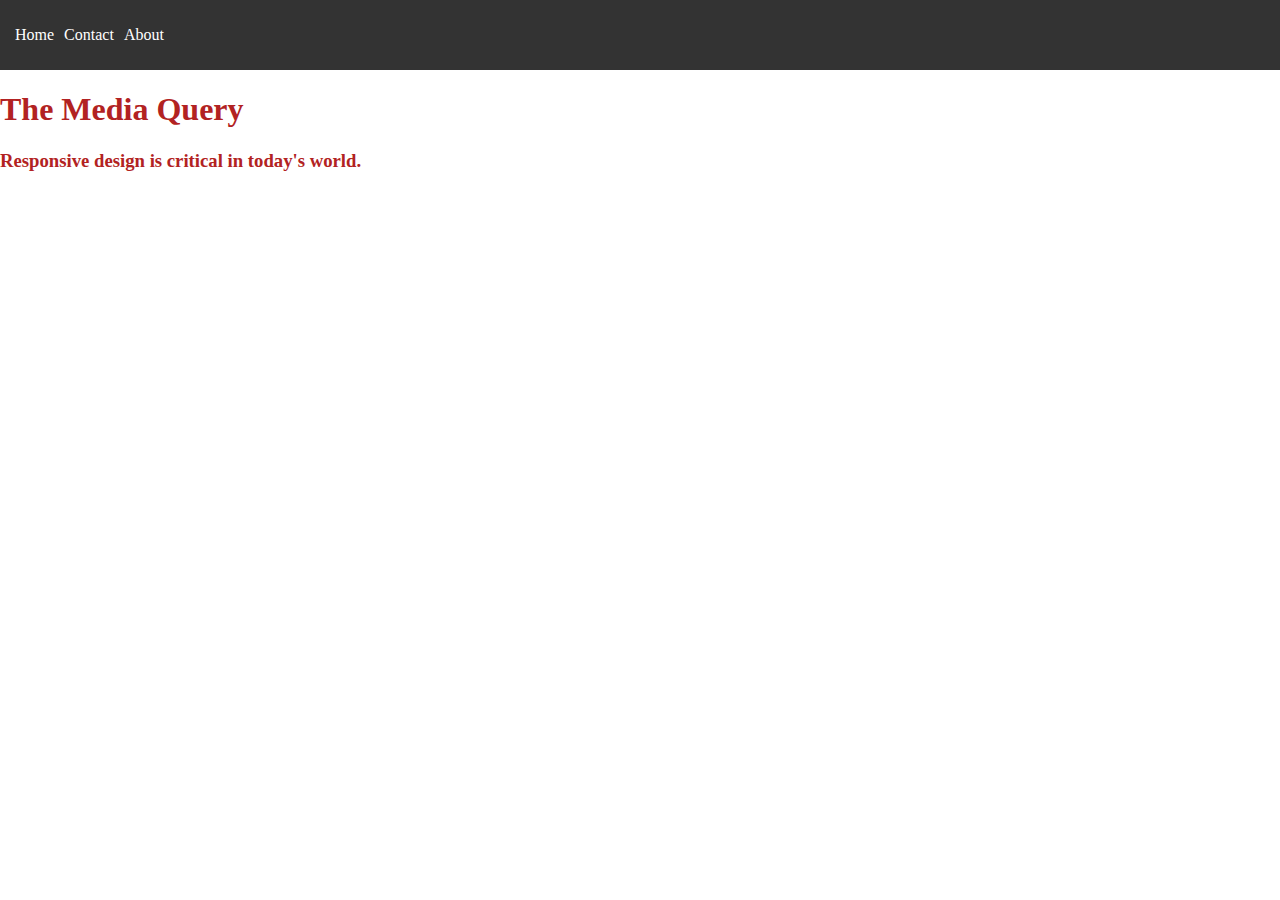
<file: mediaQuery/index.html>
<!DOCTYPE html>
	<head>
		<meta charset="utf-8">
		<title>Media Q</title>
		<meta name="description" content="">
		<meta name="viewport" content="width=device-width, initial-scale=1">
		<link rel="stylesheet" href="styles.css">
	</head>
	<body>
		<nav class="desktop-nav">
			<a href="#">Home</a>
			<a href="#">Contact</a>
			<a href="#">About</a>
		</nav>
		<nav class="mobile-nav">
			<div>&#x2630;</div>
		</nav>
		<h1 class="title">The Media Query</h1>
		<h3 class="sub-title">Responsive design is critical in today's world.</h3>
	</body>
</html>
</file>
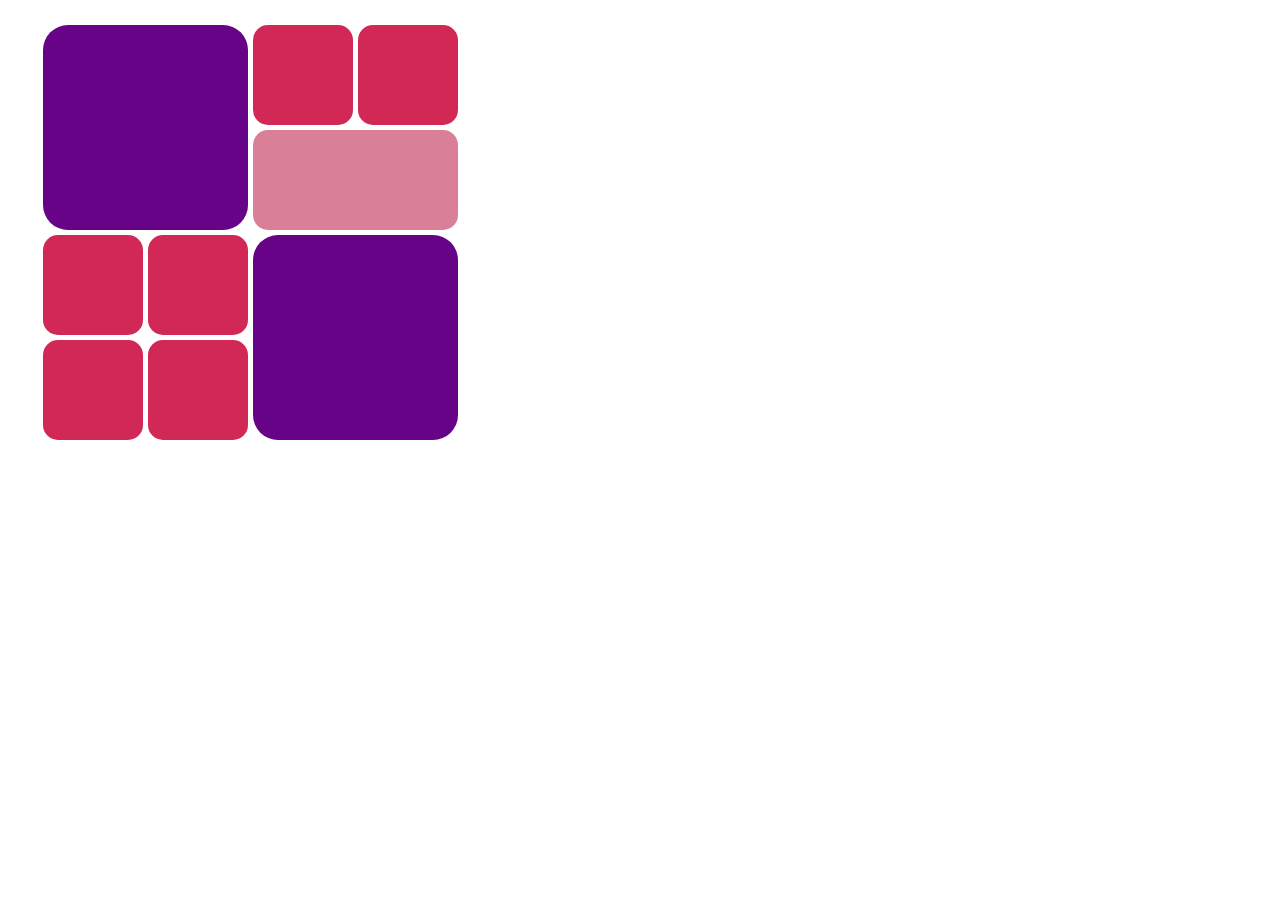
<file: grid.html>
<!DOCTYPE html>
<html>
    <head>
        <meta charset="utf-8">
        <meta http-equiv="X-UA-Compatible" content="IE=edge">
        <title></title>
        <meta name="description" content="">
        <meta name="viewport" content="width=device-width, initial-scale=1">
        <link rel="stylesheet" href="grid.css">
    </head>
    <body>
        <div class="container">
            <div class="div1"></div>
            <div class="div2"></div>
            <div class="div3"></div>
            <div class="div4"></div>
            <div class="div5"></div>
            <div class="div6"></div>
            <div class="div7"></div>
            <div class="div8"></div>
            <div class="div9"></div>
        </div>
    </body>
</html>
</file>
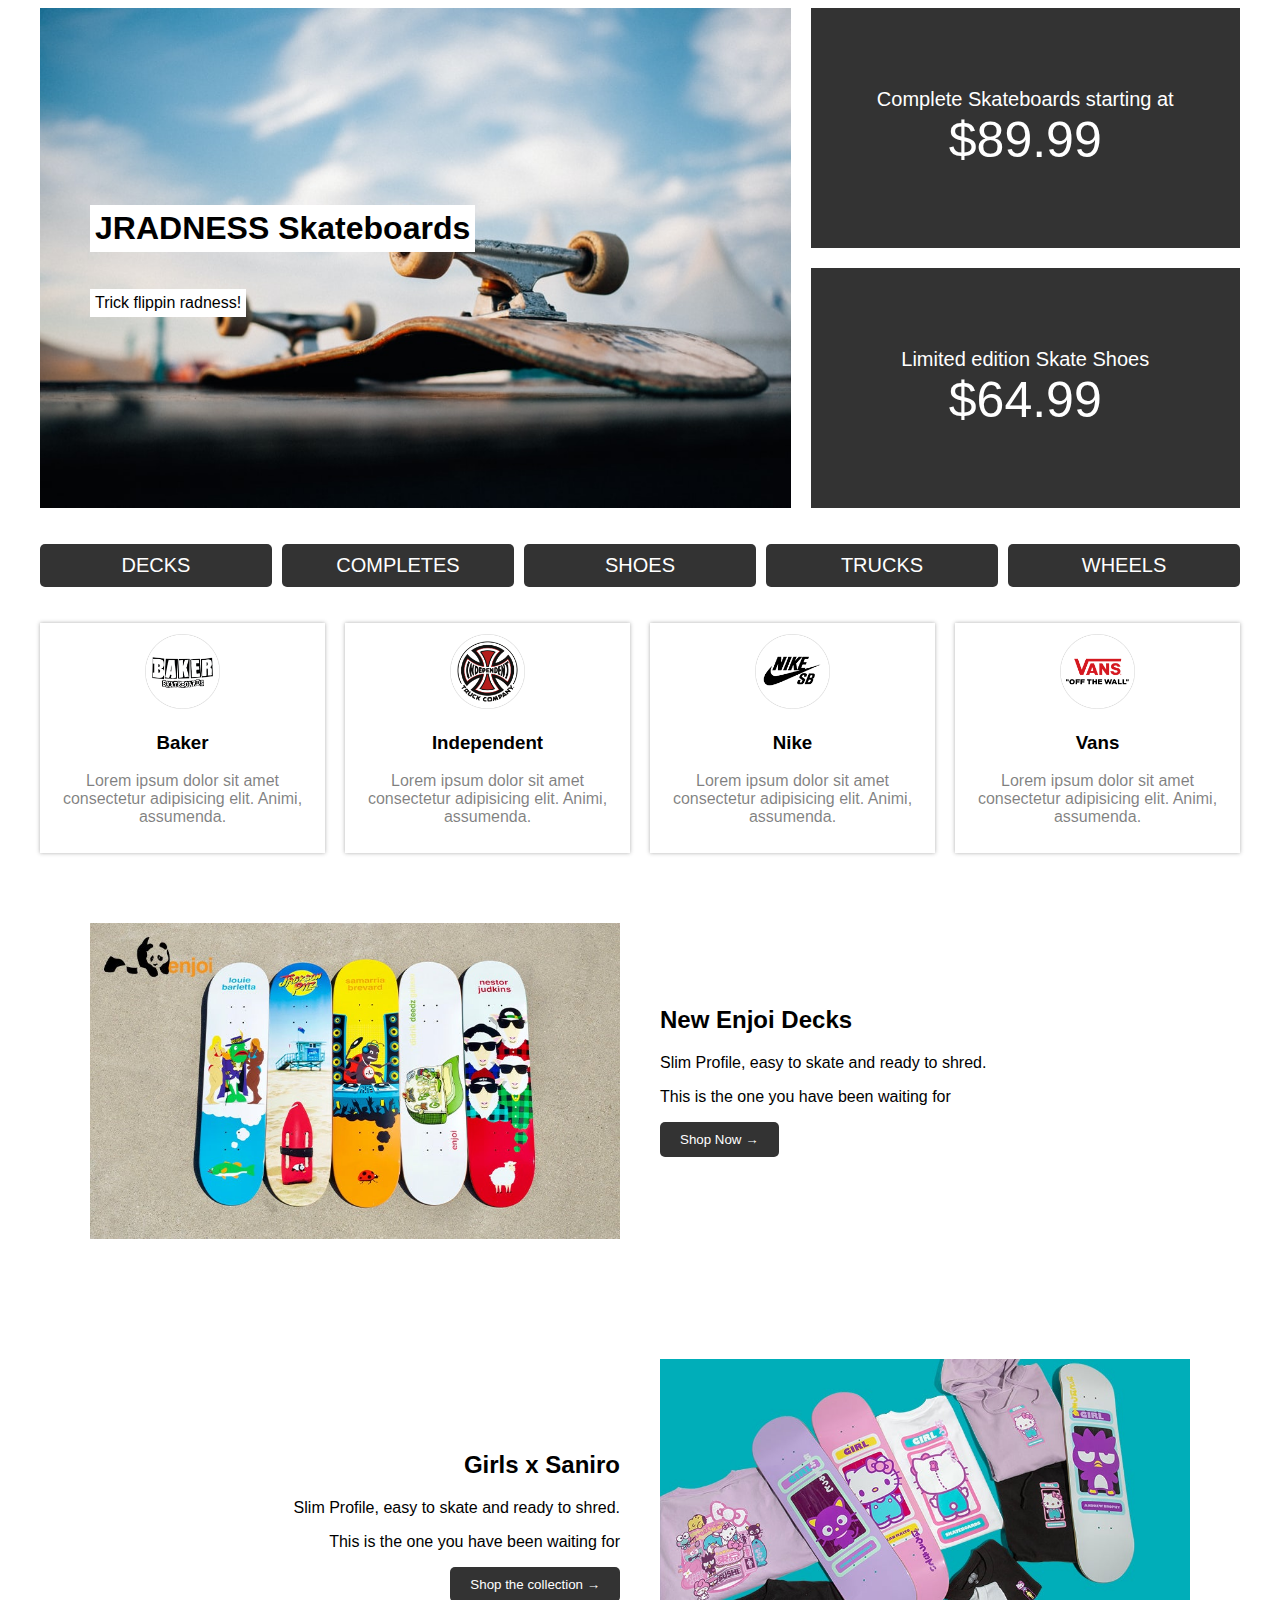
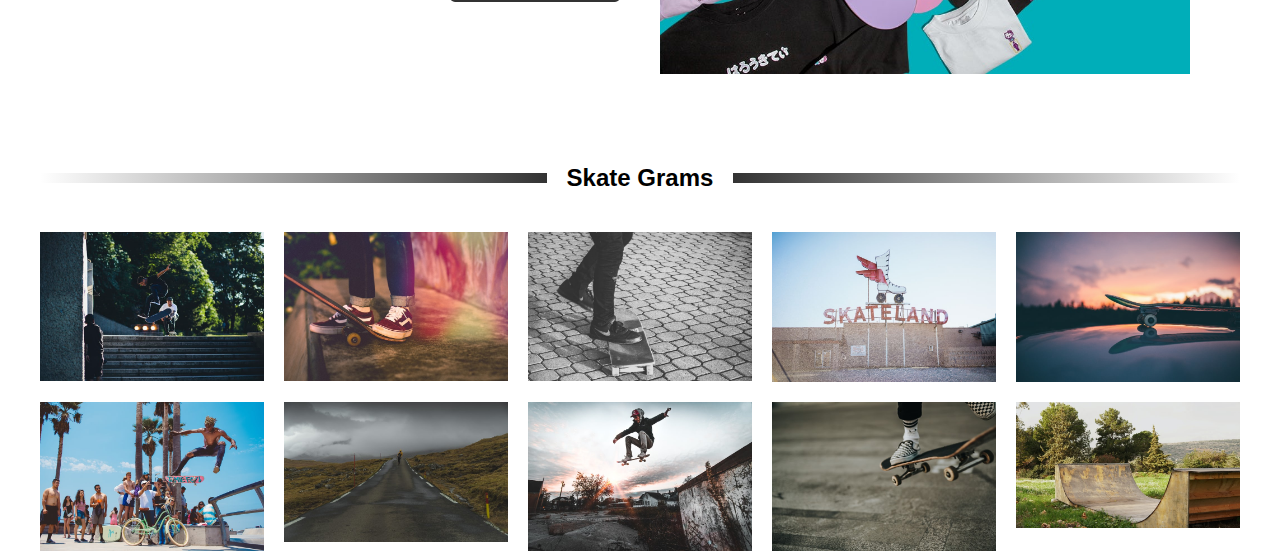
<file: SkateRadness/skateradness-responsive.html>
<!DOCTYPE html>
<html lang="en">

<head>
  <meta charset="UTF-8">
  <link rel="stylesheet" href="./skateradness-responsive.css">
  <title>SKATE RADNESS</title>
</head>

<body>

  <div class="home-container">
    <div class="hero">
      <header class="hero--header">
        <h1>JRADNESS Skateboards</h1>
        <p>Trick flippin radness!</p>
      </header>
      <div class="cta skate-1">
				<p>Complete Skateboards starting at</p>
        <p class="price">$89.99</p>
      </div>
      <div class="cta skate-2">
				<p>Limited edition Skate Shoes</p>
        <p class="price">$64.99</p>
      </div>

    </div>
    <nav class="menu">
      <button aria-expanded="false" aria-controls="menu-list">
        <span class="open">&#x2630;</span>
        <span class="close">&times;</span>
       <span>Menu</span>
      </button>
      <ul id="menu-list">
        <li>
          <a href="#">Decks</a>
        </li>
        <li>
          <a href="#">Completes</a>
        </li>
        <li>
          <a href="#">Shoes</a>
        </li>
        <li>
          <a href="#">Trucks</a>
        </li>
        <li>
          <a href="#">Wheels</a>
        </li>
      </ul>
    </nav>

    <section class="features">
      <div class="feature">
        <img class="icon" src="./images/BAKER.png" alt="brand">
        <h3>Baker</h3>
        <p>Lorem ipsum dolor sit amet consectetur adipisicing elit. Animi, assumenda.</p>
      </div>
      <div class="feature">
        <img class="icon" src="./images/INDEPENDENT.png" alt="brand">
        <h3>Independent</h3>
        <p>Lorem ipsum dolor sit amet consectetur adipisicing elit. Animi, assumenda.</p>
      </div>
      <div class="feature">
        <img class="icon" src="./images/NIKE.png" alt="brand">
        <h3>Nike</h3>
        <p>Lorem ipsum dolor sit amet consectetur adipisicing elit. Animi, assumenda.</p>
      </div>
      <div class="feature">
        <img class="icon" src="./images/VANS.png" alt="brand">
        <h3>Vans</h3>
        <p>Lorem ipsum dolor sit amet consectetur adipisicing elit. Animi, assumenda.</p>
      </div>
    </section>

    <section class="learn-more">
      <img src="images/ENJOITILE.jpg" alt="enjoi skateboards" class="learn-more__featured">
      <div class="about__details">
        <h2>New Enjoi Decks</h2>
        <p>Slim Profile, easy to skate and ready to shred.</p>
        <p>This is the one you have been waiting for</p>
        <button>Shop Now &#8594;</button>
      </div>
		</section>
		
		<section class="learn-more-alt">
      <img src="images/GIRLSANTILE.jpg" alt="enjoi skateboards" class="learn-more__featured">
      <div class="about__details">
        <h2>Girls x Saniro</h2>
        <p>Slim Profile, easy to skate and ready to shred.</p>
        <p>This is the one you have been waiting for</p>
        <button>Shop the collection &#8594;</button>
      </div>
    </section>


    <section class="skate-gallery">
      <h2>Skate Grams</h2>
      <img src="./images/HectorBermudez.jpeg" alt="skate">
      <img src="./images/RedVans.jpeg" alt="skate">
      <img src="./images/JoseVicario.jpeg" alt="skate">
      <img src="./images/SkateLand.jpeg" alt="skate">
      <img src="./images/Sunset.jpeg" alt="skate">
      <img src="./images/TravixUYewell.jpeg" alt="skate">
      <img src="./images/JakeHinds.jpeg" alt="skate">
      <img src="./images/DanielLincoln.jpeg" alt="skate">
      <img src="./images/DevinAvery.jpeg" alt="skate">
      <img src="./images/ChenMizrack.jpeg" alt="skate">
    </section>
	</div>

  <script>
    const navButton = document.querySelector("button[aria-expanded]")    ;

    function toggleNav({target}) {
      const expanded = target.getAttribute("aria-expanded") === 'true' || false;
      navButton.setAttribute('aria-expanded', !expanded);
    }
    navButton.addEventListener('click', toggleNav);
  </script>
</body>
</html>
</file>
<file: mediaQuery/styles.css>
body {
  color: firebrick;
  margin: 0;
  padding: 0;
}

nav {
  background-color: #333;
  padding: 10px;
  width: 100%;
  height: 50px;
}

.desktop-nav {
  display: flex;
  align-items: center;
}

.desktop-nav a {
  color: white;
  text-decoration: none;
  padding: 0 5px;
}

.mobile-nav {
  display: none;
}
</file>
<file: grid.css>
.container {
    width: 25%;
    margin-left: 35px;
    margin-top: 25px;
    display: grid;
    grid-template-columns: repeat(4, 100px);
    grid-template-rows: repeat(4, 100px);
    column-gap: 5px;
    row-gap: 5px;
}

.div1 {
    background-color: #660387;
    grid-column: 1 / span 2;
    grid-row: 1 / span 2;
    border-radius: 25px;
}

.div2 {
    background-color: #D12855;
    border-radius: 15px;
}

.div3 {
    background-color: #D12855;
    border-radius: 15px;
}

.div4 {
    background-color: #D98098;
    grid-column: 3 / span 2;
    grid-row: 2;
    border-radius: 15px;
}

.div5 {
    background-color: #D12855;
    border-radius: 15px;
}

.div6 {
    background-color: #D12855;
    border-radius: 15px;
}

.div7 {
    background-color: #D12855;
    border-radius: 15px;
}

.div8 {
    background-color: #D12855;
    border-radius: 15px;
}

.div9 {
    background-color: #660387;
    grid-column: 3 / span 2;
    grid-row: 3 / span 2;
    border-radius: 25px;
}
</file>
<file: SkateRadness/skateradness-responsive.css>
body {
	font-size: 16px;
	font-family: 'Lucida Sans', 'Lucida Sans Regular', 'Lucida Grande', 'Lucida Sans Unicode', Geneva, Verdana, sans-serif;
}

button {
  background: #333;;
  border: 0;
	padding: 10px 20px;
	color: white;
	border-radius: 5px;
}

img { max-width: 100%; }

.home-container {
	display: grid;
	grid-gap: 20px;
	max-width: 1200px;
	margin: auto;
}

.hero {
	display: grid;
	grid-gap: 20px;
	grid-template-areas: 
	"hero hero skate1"
	"hero hero skate2";
}

.hero--header {
	grid-area: hero;
	background: white url("./images/hero-skateboard.jpeg");
	min-height: 400px;
	background-size: cover;
	padding: 50px;
	display: flex;
	flex-direction: column;
	justify-content: center;
	align-items: flex-start;
	background-position: bottom right;
}

.hero--header > * {
	background-color: white;
	padding: 5px;
}

.cta {
	background-color: #333;
	display: grid;
	align-items: center;
	justify-items: center;
	align-content: center;
	color: white;
}

.cta p:first-child {
	font-size: 20px;
}

.cta p {
	margin: 0;
}

.price {
	font-size: 50px;
	font-weight: 300;
}

.sakte-1 {
	grid-area: skate1;
}

.sakte-2 {
	grid-area: skate2;
}

.menu ul {
	display: grid;
	grid-template-columns: repeat(auto-fit, minmax(100px, 1fr));
	list-style: none;
	grid-gap: 10px;
	padding: 0;
}

.menu a {
	background: #333;
	color: white;
	text-decoration: none;
	text-transform: uppercase;
	padding: 10px;
	font-size: 20px;
	border-radius: 5px;
	display: block;
	text-align: center;
}

[aria-controls="menu-list"] {
	display: none;
}

.features {
	display: grid;
	grid-template-columns: repeat(auto-fit, minmax(200px, 1fr));
	grid-gap: 20px;
}

.feature {
	background: white;
	box-shadow: 0 0 4px rgba(51, 51, 51, 0.4);
	border: 1px solid white;
	text-align: center;
	padding: 10px;
}

.feature .icon {
	width: 75px;
	heignt: 75px;
}

.feature p {
	color: rgba(0, 0, 0, 0.5);
}

.learn-more, .learn-more-alt {
	display: grid;
	grid-template-columns: 1fr 1fr;
	grid-gap: 0 40px;
	padding: 50px;
	align-items: center;
}

.learn-more h2 {
	margin-top: 0;
}

.learn-more img {
	grid-column: 1 / 2;
	grid-row: 1 / 2;
}

.learn-more-alt img {
	grid-column: 2 / 3;
	grid-row: 1 / 2;
}

.learn-more-alt .about__details {
	text-align: right;
}

.skate-gallery {
	display: grid;
	grid-template-columns: repeat(auto-fit, minmax(200px, 1fr));
	grid-gap: 20px;
}

.skate-gallery h2::before, .skate-gallery h2::after {
	display: block;
	content: '';
	height: 10px;
	background: linear-gradient(to left, #333333, transparent);
}

.skate-gallery h2 {
	display: grid;
	grid-template-columns: 1fr auto 1fr;
	grid-column: 1 / -1;
	grid-gap: 20px;
	align-items: center;
}

.skate-gallery h2::after {
	background: linear-gradient(to right, #333333, transparent);
}

@media (max-width: 700px) {
	.hero {
		grid-template-areas: 
		"hero hero"
		"skate1 skate2";
	}

	.hero--header {
		min-height: 300px;		
	}

	.skate-1 .skate-2 {
		text-align: center;
	}

	.learn-more, .learn-more-alt {
		grid-template-columns: 1fr;
		text-align: center;
	}

	.learn-more-alt img {
		grid-row: initial;
		grid-column: initial;
	}

	.learn-more-alt .about__details {
		text-align: center;
	}

	.menu {
		order: -1;
		perspective: 800px;
	}

	.menu ul {
		max-height: 0;
		overflow: hidden;
		transform: rotateX(90deg);
		transition: all 0.5;
	}

	[aria-controls="menu-list"] {
		display: block;
		margin-bottom: 10px;
	}

	[aria-expanded="true"] ~ ul {
		display: grid;
		max-height: 500px;
		transform: rotateX(0);
	}

	[aria-expanded="false"] .close {
		display: none;
	}

	[aria-expanded="true"] .close {
		display: inline-block;
	}

	[aria-expanded="true"] .open {
		display: none;
	}
}
</file>
